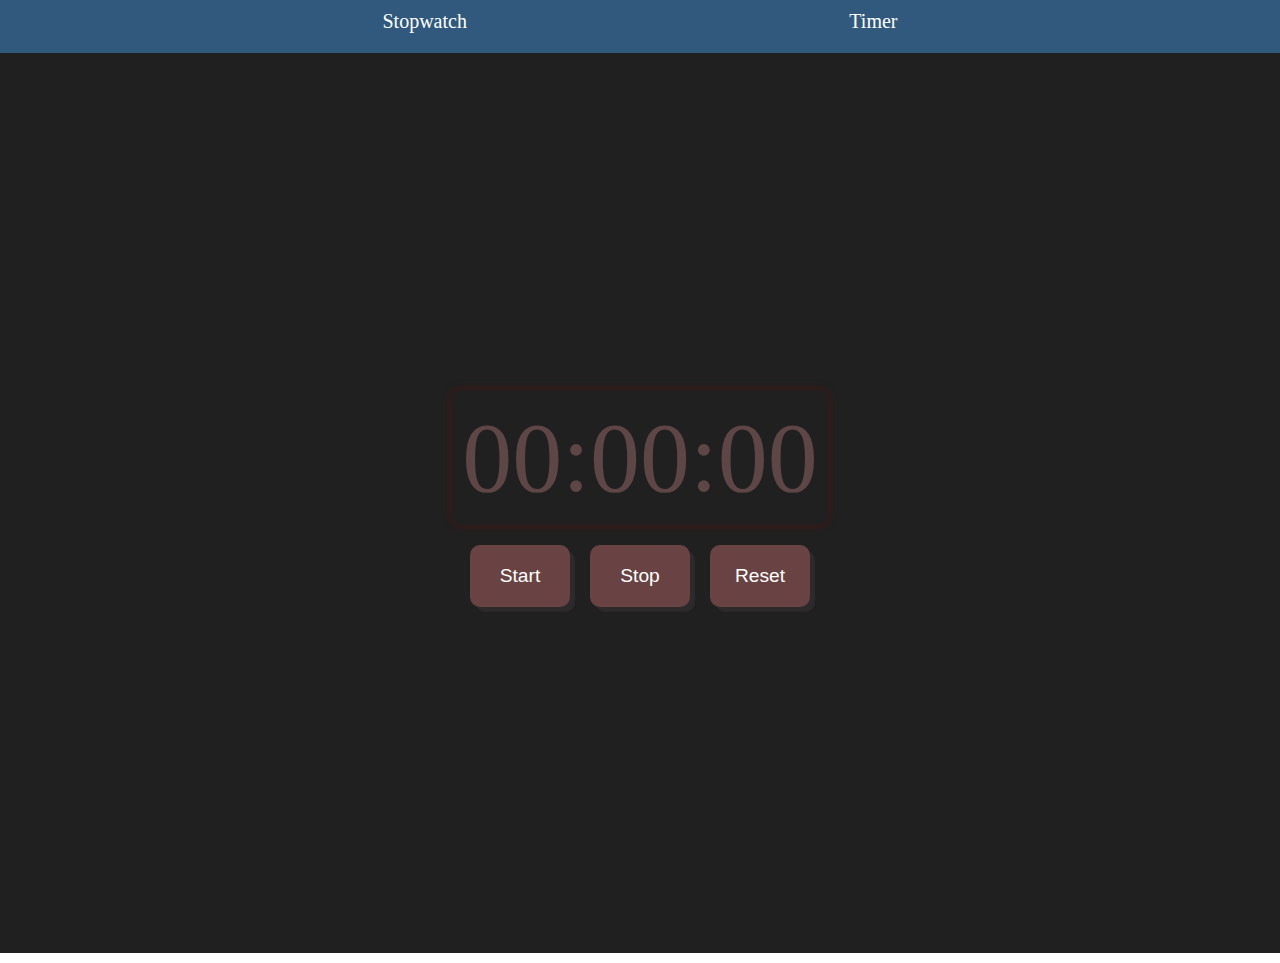
<file: stopwatch/index.html>
<!DOCTYPE html>
<html lang="en">
<head>
    <meta charset="UTF-8">
    <meta http-equiv="X-UA-Compatible" content="IE=edge">
    <meta name="viewport" content="width=device-width, initial-scale=1.0">
    <title>Document</title>
    <link rel="stylesheet" href="./index.css">
</head>
<body>
    
    <nav>
		<a href="./index.html">Stopwatch</a>
		<a href="./timer.html">Timer</a>
		
	</nav>
    <div class="container">
        <div id="stopwatch">
            00:00:00
        </div>
        <div id="buttons">
            <button onclick="startTimer()">Start</button>
            <button onclick="stopTimer()">Stop</button>
            <button onclick="resetTimer()">Reset</button>
        </div>
    </div>

</body>
<script src="./timer.js"></script>
<script src="./index.js"></script>
</html>
</file>
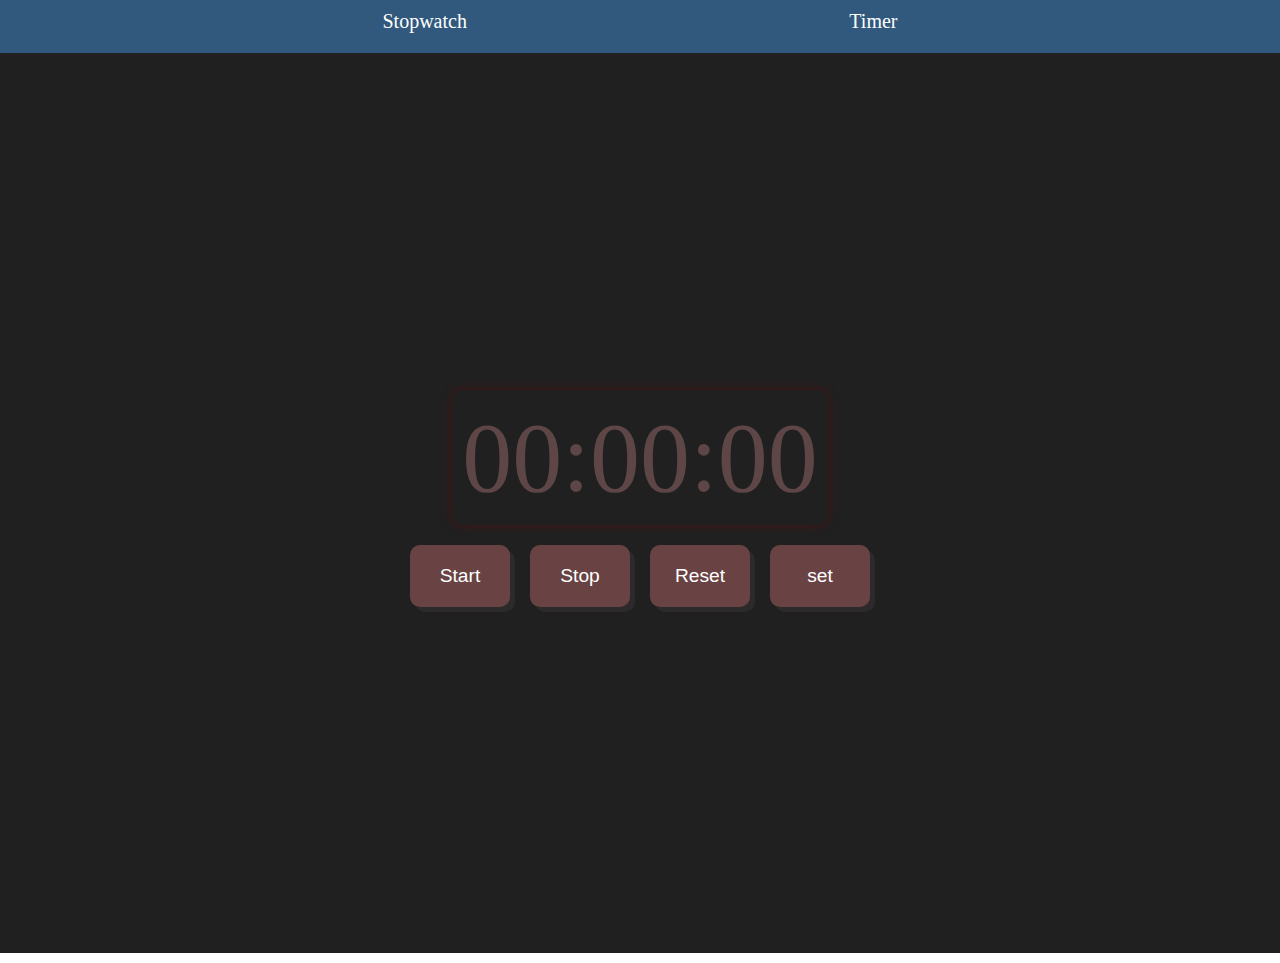
<file: stopwatch/timer.html>
<!DOCTYPE html>
<html lang="en">
<head>
    <meta charset="UTF-8">
    <meta http-equiv="X-UA-Compatible" content="IE=edge">
    <meta name="viewport" content="width=device-width, initial-scale=1.0">
    <title>Document</title>
    <link rel="stylesheet" href="./index.css">
</head>
<body>
    
    <nav>
		<a href="./index.html">Stopwatch</a>
		<a href="./timer.html">Timer</a>
		
	</nav>
    
    <div class="container">
        <div id="stopwatch">
            00:00:00
        </div>
        <div id="buttons">
            <button onclick="startTimer()">Start</button>
            <button onclick="stopTimer()">Stop</button>
            <button onclick="resetTimer()">Reset</button>
            <button onclick="setTimer()">set</button>
        </div>
    </div>

</body>
<script src="./timer.js"></script>
<script src="./index.js"></script>
</html>
</file>
<file: stopwatch/index.css>
nav {
	background-color:rgb(48, 89, 125);
	color: #d88080;
	display: flex;
	flex-wrap: wrap;
	justify-content:space-evenly;
	padding: 10px;
	margin-top: -10px;
}

nav a {
	color: #fff;
	padding: 10px;
	font-size: 20px;
	text-decoration: none;
}

/* Media queries for the responsive design */
@media screen and (max-width: 600px) {
	nav {
		flex-direction: column;
		align-items: center;
	}

	nav a {
		margin: 5px;
	}
}

*{
margin: 0;
padding: 0;
}
.container {
background: #202020;
display: flex;
justify-content: center;
align-items: center;
height: 100vh;
flex-direction: column;
}
#stopwatch{
font-size: 100px;
box-shadow: 0px 0px 10px rgb(75, 20, 20);
padding: 10px;
color: rgb(94, 70, 70);
border-radius: 10px;
margin-bottom: 10px;
}
#buttons{
display: flex;
}
button{
padding: 20px;
background-color: #694343;
border:none;
border-radius: 10px;
color: white;
font-size: larger;
margin: 10px;
width:100px;
box-shadow: 5px 5px 1px rgba(56, 51, 51, 0.5);
transition: all 0.5s;
}
button:hover{
cursor:pointer;
}
button:active{
box-shadow: none;
transition: all 0.5;
}
#containhai{

height: auto;
flex-direction: column;
height: 800px;
display: flex;
justify-content: center;
align-items: center;
background: #b92b27;  /* fallback for old browsers */
background: -webkit-linear-gradient(to right, #1565C0, #b92b27);  /* Chrome 10-25, Safari 5.1-6 */
background: linear-gradient(to right, #1565C0, #b92b27); /* W3C, IE 10+/ Edge, Firefox 16+, Chrome 26+, Opera 12+, Safari 7+ */

color:rgb(145, 24, 24);
}
#containhai>div{
width: 400px;
height: 200px;
border: solid;

color: rgb(239, 190, 99);
display: flex;
justify-content: center;
align-items: center;
font-size: 40px;
border-radius: 20px;
background-color: teal;


}
</file>
